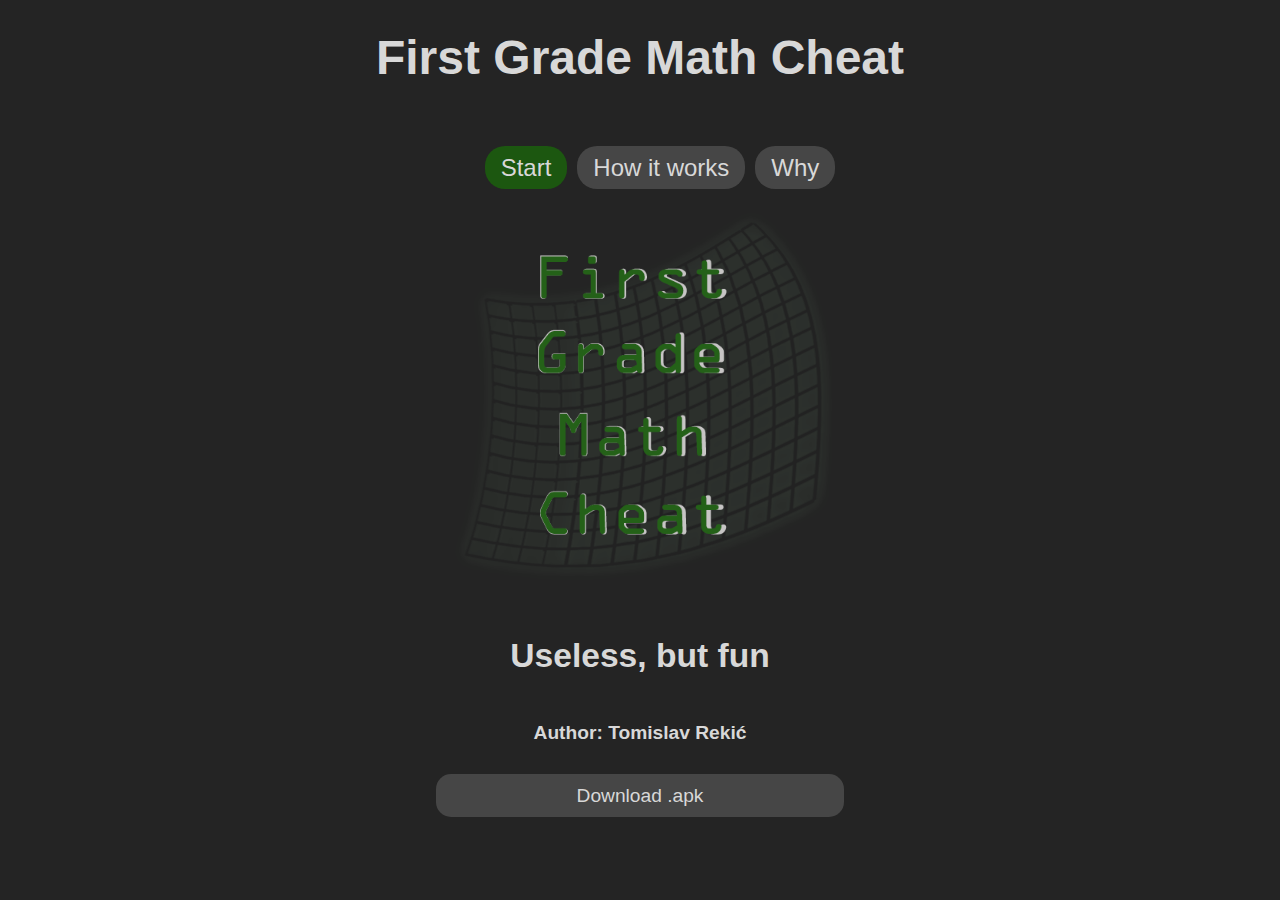
<file: index.html>
<!DOCTYPE <!DOCTYPE html>
<html>

<head>
    <meta charset="utf-8" />
    <meta http-equiv="X-UA-Compatible" content="IE=edge">
    <title>Start</title>
    <meta name="viewport" content="width=device-width, initial-scale=1">
    <link rel="stylesheet" type="text/css" media="screen" href="css/style.css" />
</head>

<body>
    
    <h2>
        First Grade Math Cheat
    </h2>

    <nav>
        <ul id="nav-items">
            <li><a class="active" href="index.html">Start</a></li>
            <li><a class="inactive" href="howitworks.html">How it works</a></li>
            <li><a class="inactive" href="why.html">Why</a></li>
        </ul>
    </nav>

    <img class="center" src="images/FGMCLogo.png" alt="Logo">

    <h3>
        Useless, but fun
    </h3>

    <h4>
        Author: Tomislav Rekić
    </h4>

    <a class="download-btn center" href="https://github.com/tomislavrekic/FirstGradeMathCheat/releases/latest">Download .apk</a>



</body>

</html>
</file>
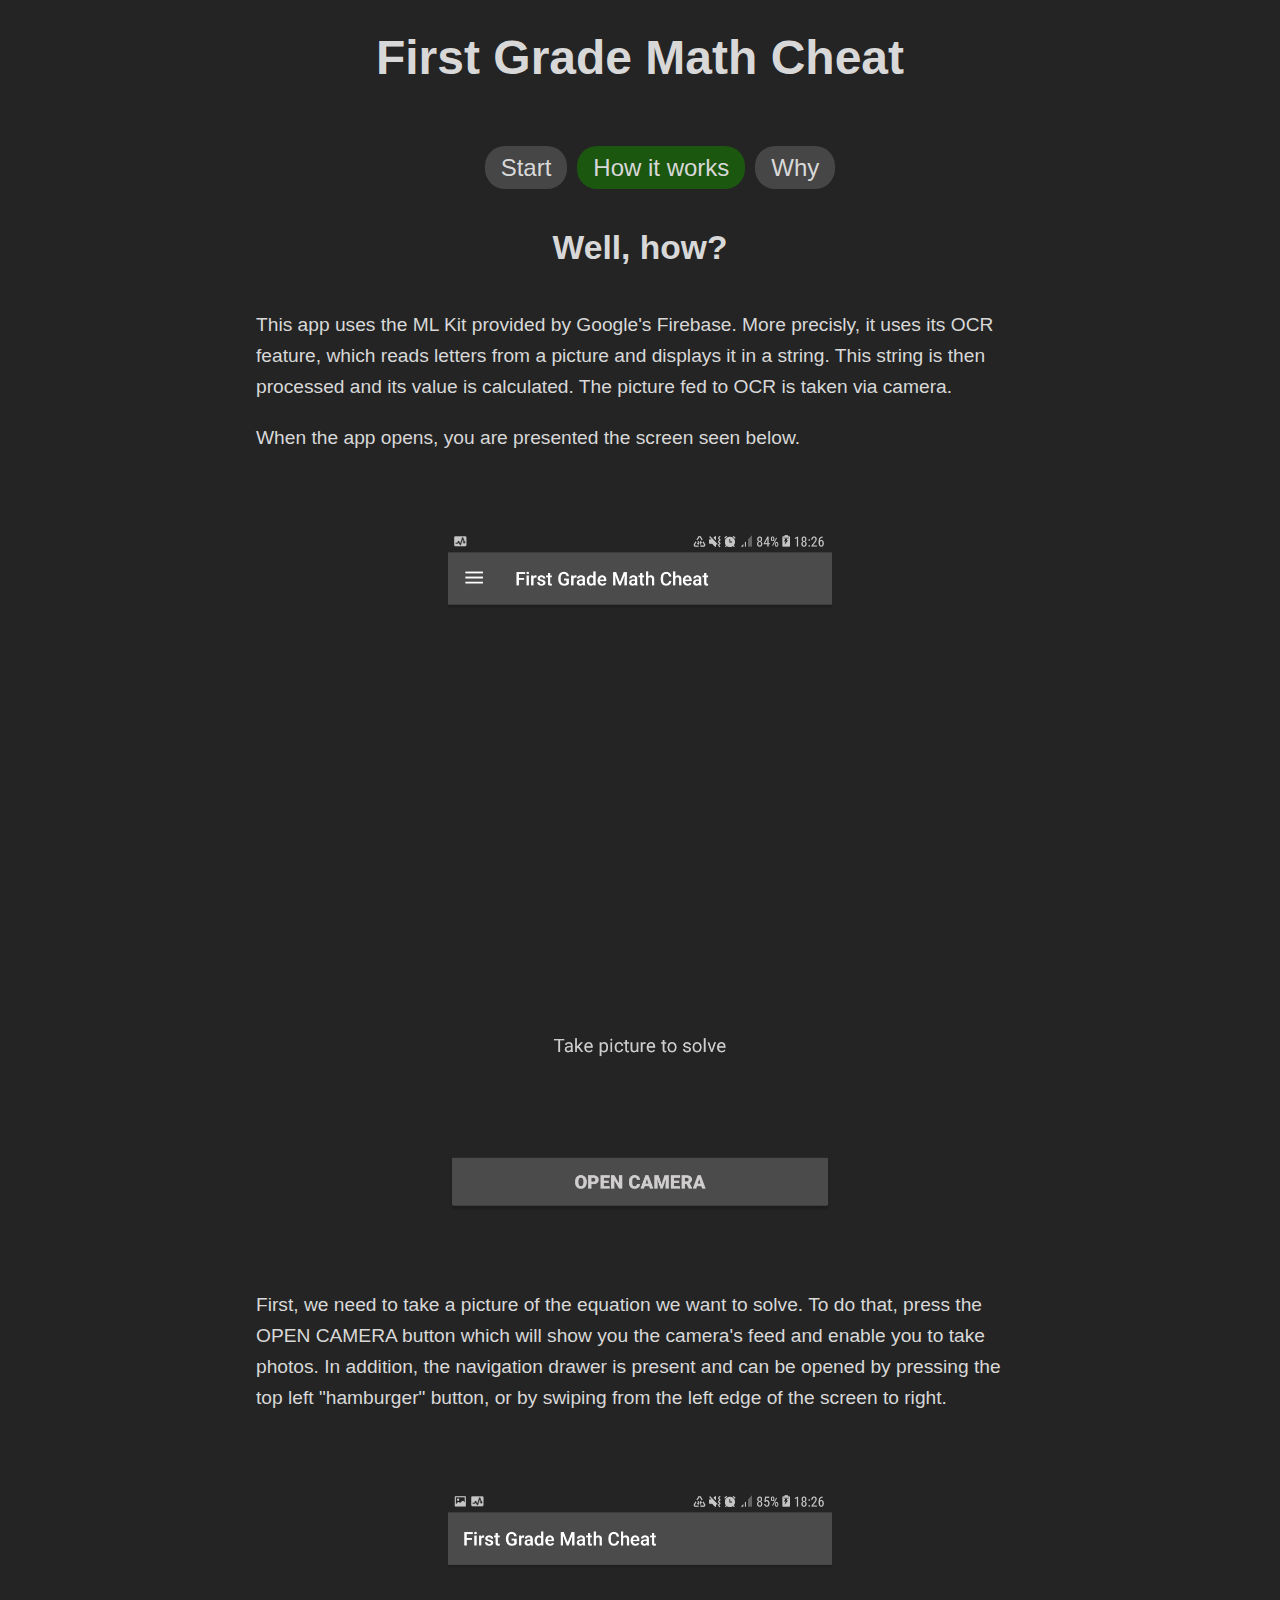
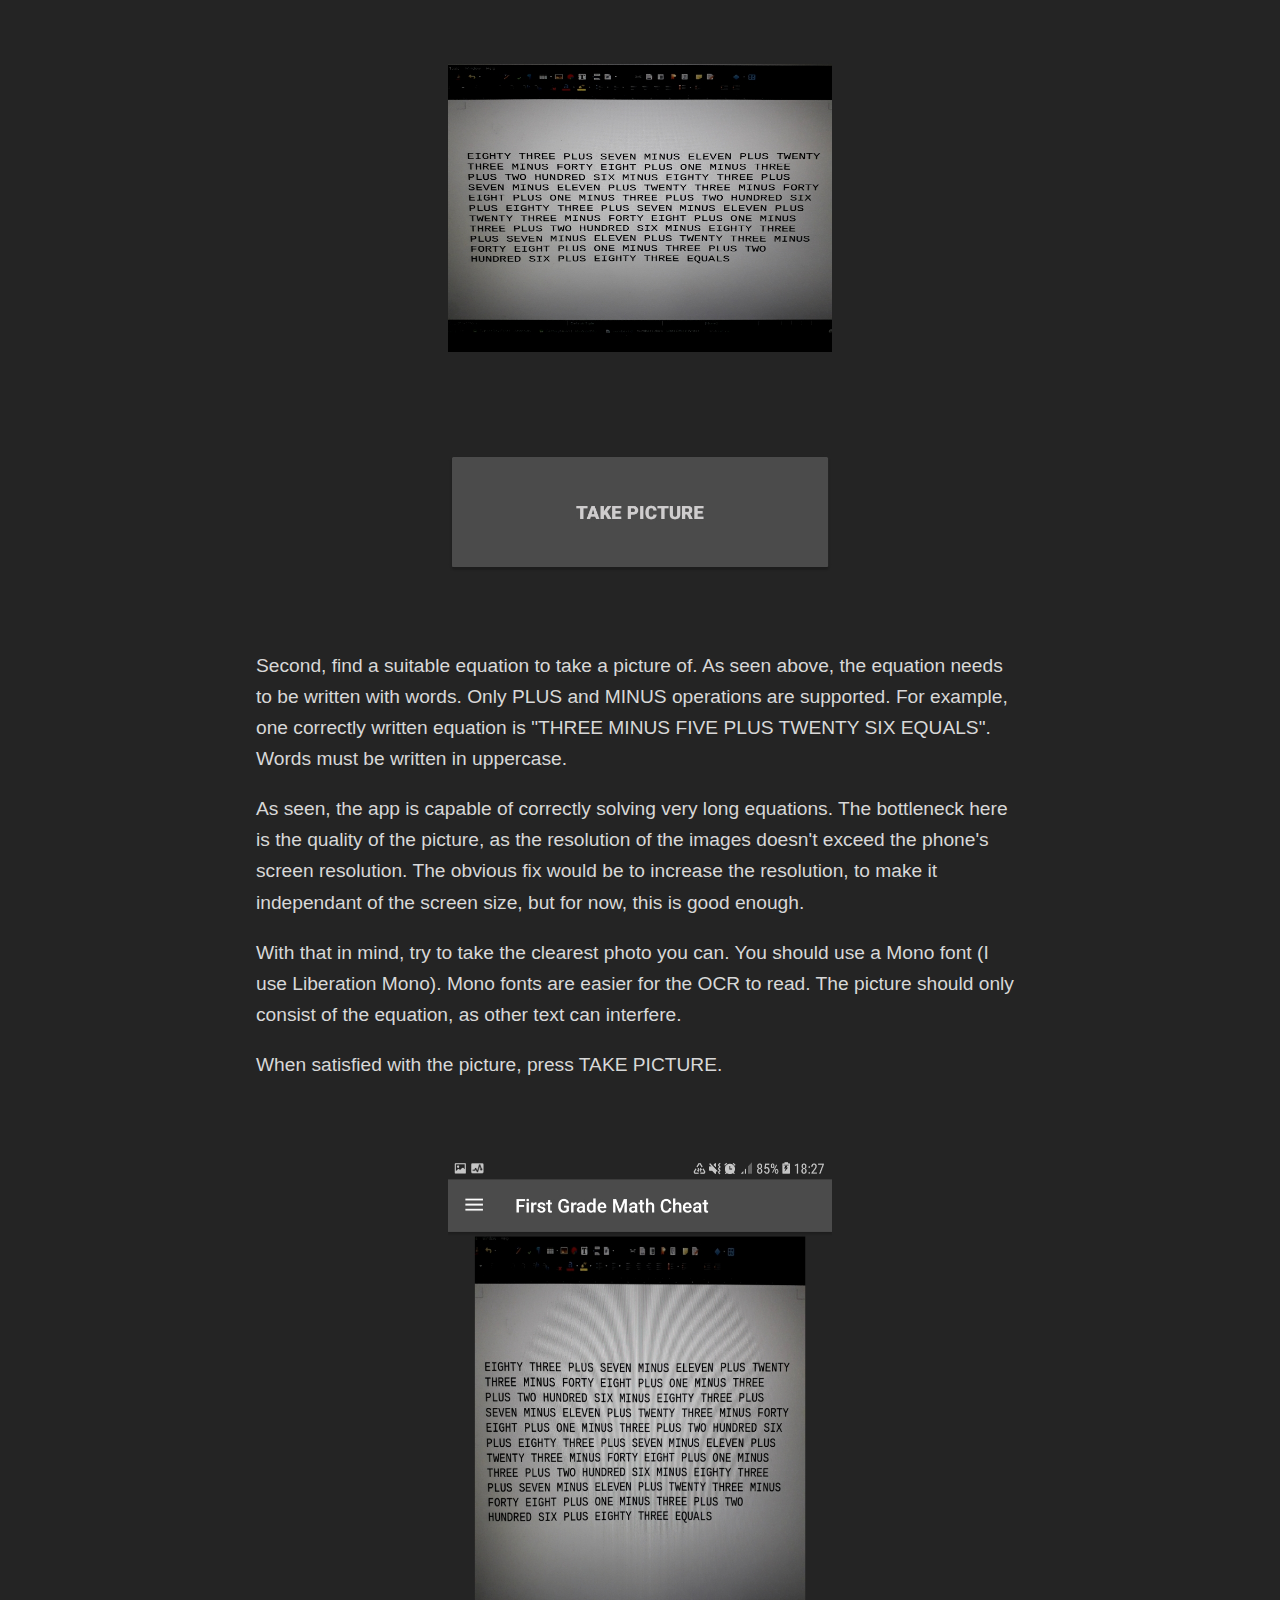
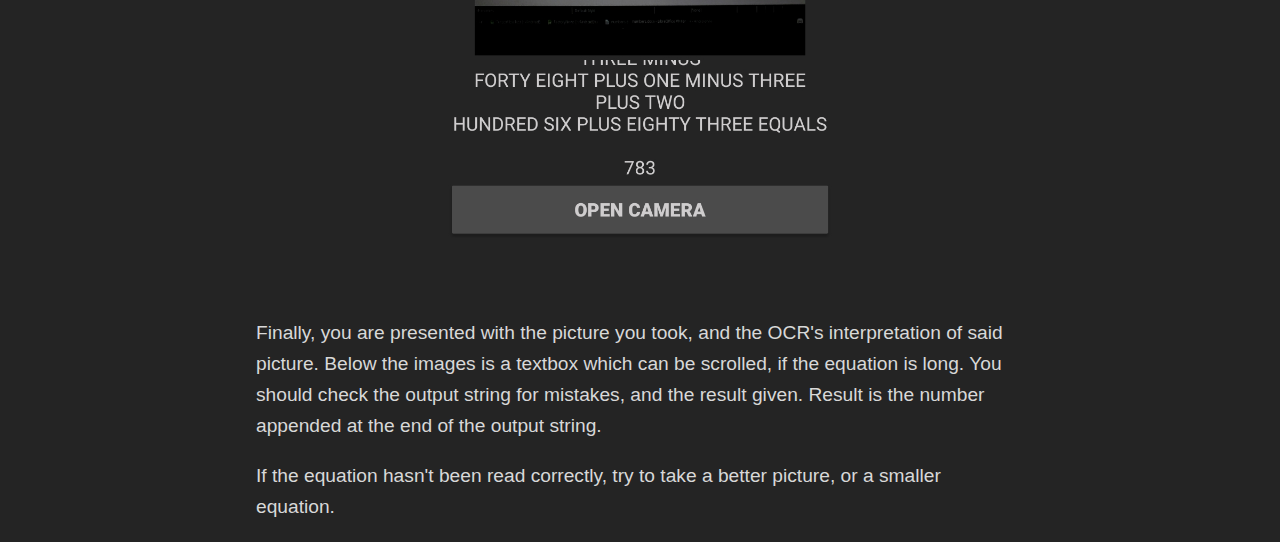
<file: howitworks.html>
<!DOCTYPE <!DOCTYPE html>
<html>
<head>
    <meta charset="utf-8" />
    <meta http-equiv="X-UA-Compatible" content="IE=edge">
    <title>How it works</title>
    <meta name="viewport" content="width=device-width, initial-scale=1">
    <link rel="stylesheet" type="text/css" media="screen" href="css/style.css" />
</head>
<body>

        <h2>
            First Grade Math Cheat
        </h2>
    
        <nav>
            <ul id="nav-items">
                <li><a class="inactive" href="index.html">Start</a></li>
                <li><a class="active" href="howitworks.html">How it works</a></li>
                <li><a class="inactive" href="why.html">Why</a></li>
            </ul>
        </nav>

        <h3>
            Well, how?
        </h3>
        
        <p>
            This app uses the ML Kit provided by Google's Firebase. More precisly, it uses its OCR feature, which reads letters from a picture and displays it in a string.
            This string is then processed and its value is calculated. The picture fed to OCR is taken via camera.
        </p>
        <p>
            When the app opens, you are presented the screen seen below.
        </p>
        <img class="center spaced" src="images/FGMCHelp1.jpg" alt="Main screen">
        <p>
            First, we need to take a picture of the equation we want to solve. To do that, press the OPEN CAMERA button which will show you the camera's feed and 
            enable you to take photos. In addition, the navigation drawer is present and can be opened by pressing the top left "hamburger" button, or by
            swiping from the left edge of the screen to right.
        </p>
        <img class="center spaced" src="images/FGMCHelp2.jpg" alt="Camera screen">
        <p>
            Second, find a suitable equation to take a picture of. As seen above, the equation needs to be written with words. Only PLUS and MINUS operations are supported.
            For example, one correctly written equation is "THREE MINUS FIVE PLUS TWENTY SIX EQUALS". Words must be written in uppercase.
        </p>
        <p>
            As seen, the app is capable of correctly solving very long equations. The bottleneck here is the quality of the picture, as the resolution of the images doesn't 
            exceed the phone's screen resolution. The obvious fix would be to increase the resolution, to make it independant of the screen size, but for now, this is good 
            enough.
        </p>
        <p>
            With that in mind, try to take the clearest photo you can. You should use a Mono font (I use Liberation Mono). Mono fonts are easier for the OCR to read. 
            The picture should only consist of the equation, as other text can interfere. 
        </p>
        <p>
            When satisfied with the picture, press TAKE PICTURE.
        </p>
        <img class="center spaced" src="images/FGMCHelp3.jpg" alt="Result">
        <p>
            Finally, you are presented with the picture you took, and the OCR's interpretation of said picture. Below the images is a textbox which can be scrolled, if the 
            equation is long. You should check the output string for mistakes, and the result given. Result is the number appended at the end of the output string.
        </p>
        <p>
            If the equation hasn't been read correctly, try to take a better picture, or a smaller equation.
        </p>
    
</body>
</html>
</file>
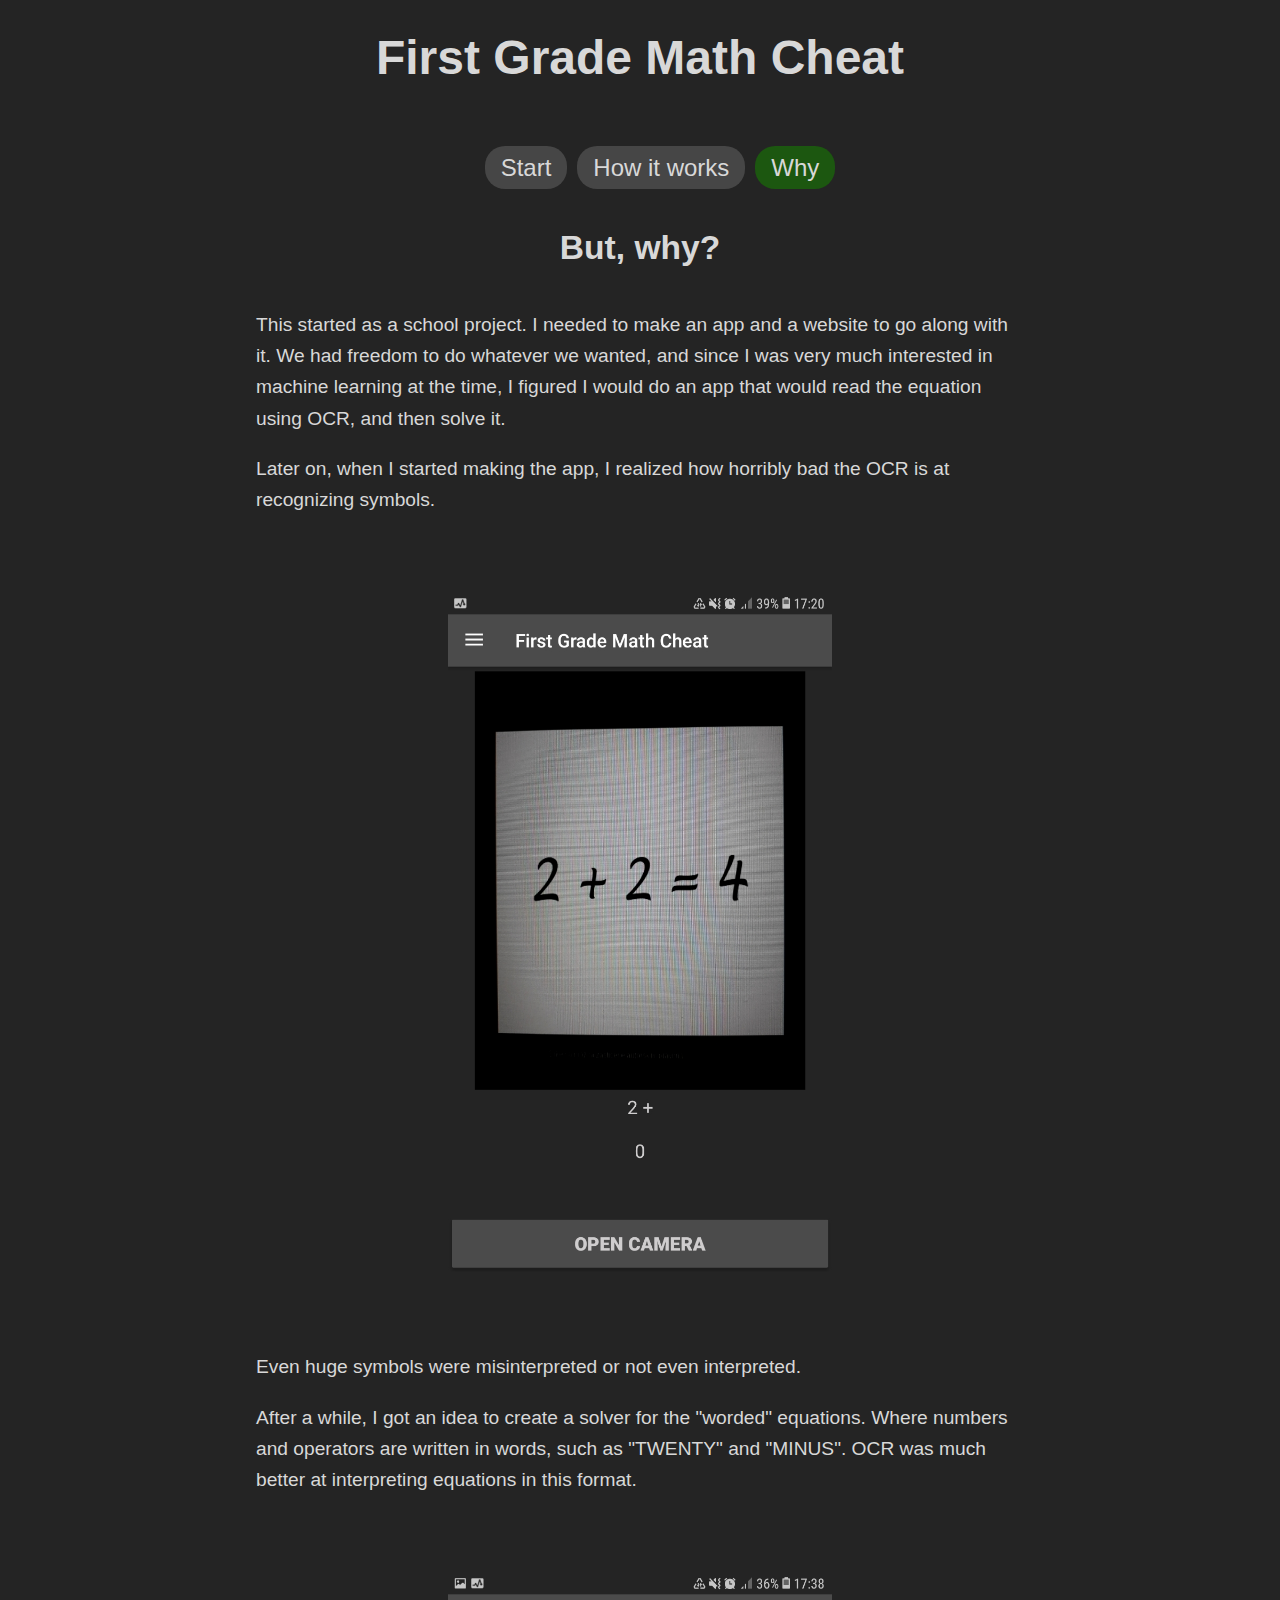
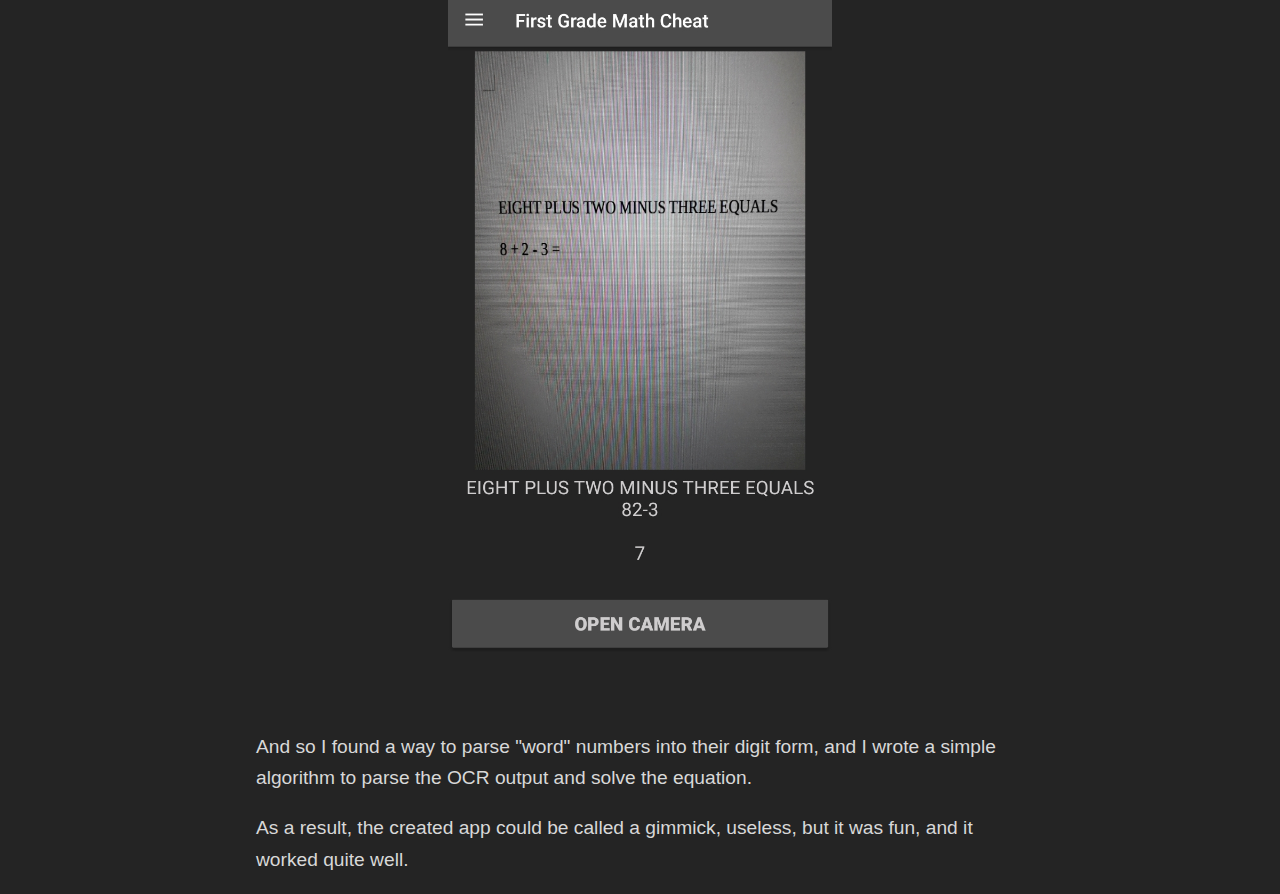
<file: why.html>
<!DOCTYPE <!DOCTYPE html>
<html>
<head>
    <meta charset="utf-8" />
    <meta http-equiv="X-UA-Compatible" content="IE=edge">
    <title>Why</title>
    <meta name="viewport" content="width=device-width, initial-scale=1">
    <link rel="stylesheet" type="text/css" media="screen" href="css/style.css" />
</head>
<body>

        <h2>
            First Grade Math Cheat
        </h2>
    
        <nav>
            <ul id="nav-items">
                <li><a class="inactive" href="index.html">Start</a></li>
                <li><a class="inactive" href="howitworks.html">How it works</a></li>
                <li><a class="active" href="why.html">Why</a></li>
            </ul>
        </nav>

        <h3>But, why?</h3>
        <p>
            This started as a school project. I needed to make an app and a website to go along with it. We had freedom to do whatever we wanted, and 
            since I was very much interested in machine learning at the time, I figured I would do an app that would read the equation using OCR, and then 
            solve it.
        </p>
        <p>
            Later on, when I started making the app, I realized how horribly bad the OCR is at recognizing symbols.
        </p>
        <img class="center spaced" src="images/FGMCWhy1.jpg" alt="OCR sucks">
        <p>
            Even huge symbols were misinterpreted or not even interpreted.
        </p>
        <p>
            After a while, I got an idea to create a solver for the "worded" equations. Where numbers and operators are written in words, such as "TWENTY" and "MINUS".
            OCR was much better at interpreting equations in this format.
        </p>
        <img class="center spaced" src="images/FGMCWhy2.jpg" alt="Letters vs symbols">
        <p>
            And so I found a way to parse "word" numbers into their digit form, and I wrote a simple algorithm to parse the OCR output and solve the equation.
        </p>
        <p>
            As a result, the created app could be called a gimmick, useless, but it was fun, and it worked quite well. 
        </p>
</body>
</html>
</file>
<file: css/style.css>
html{
    background-color: rgb(36, 36, 36);   
    overflow-y: scroll;
}

body{
    margin:0em auto;
    margin-top: 1em;
    max-width:40em;
    padding:0 .62em;
    font:1.2em/1.62 sans-serif;
    color: rgb(216, 216, 216);
}

h2 {
    font-size: 250%;    
    text-align: center;   
}

h3 {
    font-size: 175%;
    text-align: center;
}

h4{
    font-size: 100%;
    text-align: center;
}

#nav-items {
    display: flex;
    flex-wrap: wrap;
    justify-content: center;
    list-style: none;
    font-size: 125%;
    color: inherit;
}

#nav-items li{
    margin-left: 5px;
    margin-right: 5px;
    margin-top: 12px;
}

#nav-items li a{
    color: inherit;
    padding: 8px 16px;
    border-radius: 20px;
    text-decoration: none;
}

a:hover {
    background-color:  rgb(43, 133, 30);
}

a:visited {
    color: inherit;
}

.active {
    background-color:rgb(28, 87, 16);
}

.inactive{
    background-color: rgb(70, 70, 70);
}

.center {
    display: block;
    margin-left: auto;
    margin-right: auto;
    width: 50%;
  }

.spaced {
    margin-top: 10%;
    margin-bottom: 10%;
}

.download-btn {
    color: inherit;
    text-align: center;
    text-decoration: none;
    border-radius: 15px;
    padding: 6px 12px;
    background-color: rgb(70, 70, 70);   
}

a {
    white-space: nowrap;
}
</file>
